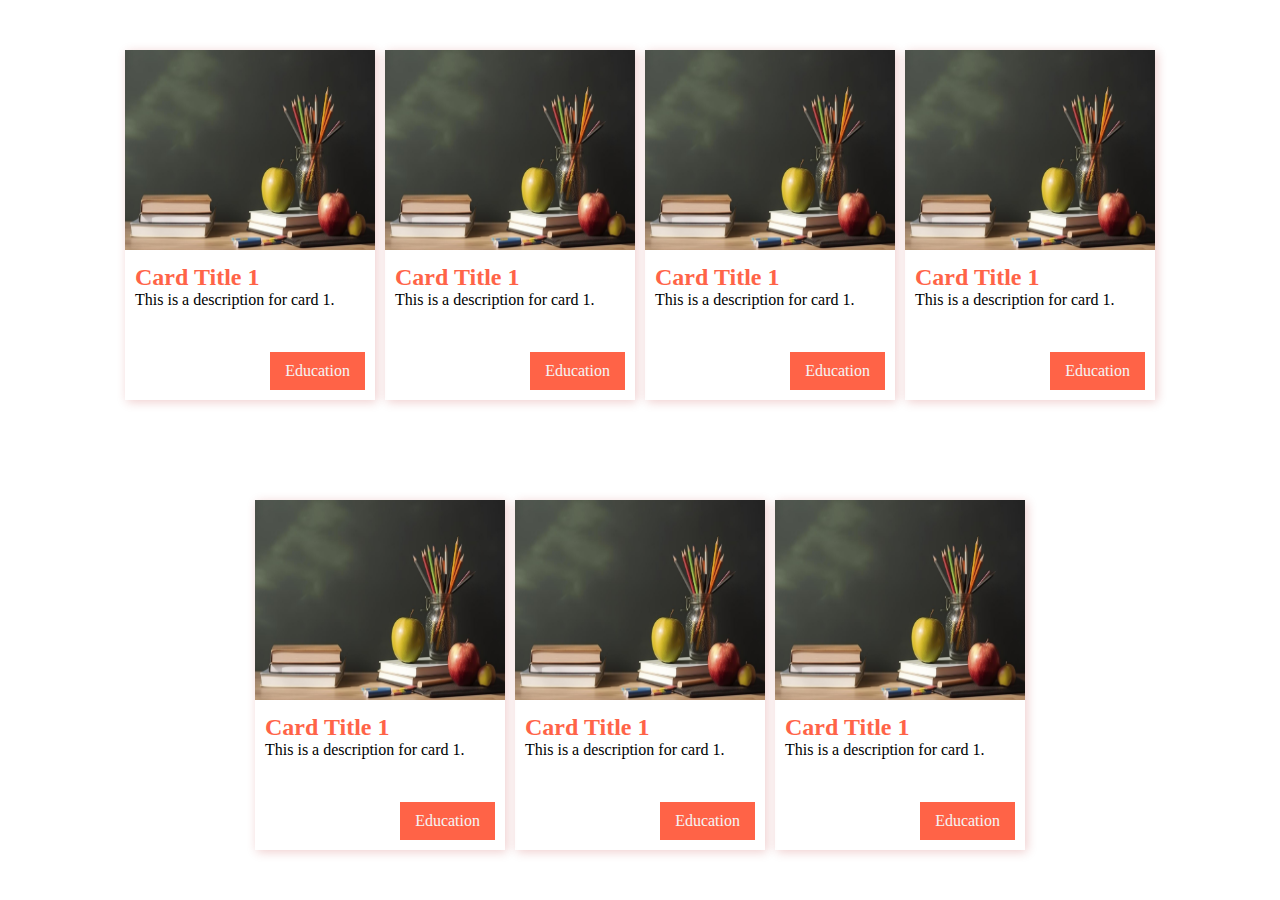
<file: index.html>
<!DOCTYPE html>
<html lang="en">
<head>
    <meta charset="UTF-8">
    <meta name="viewport" content="width=device-width, initial-scale=1.0">
    <title>Document</title>
    <link rel="stylesheet" href="assets/style.css">
</head>
<body>
    <div class="card-1">
        <img src="images/1.jpg" alt="Image 1" >
        <div class="card-content">
            <h2>Card Title 1</h2>
            <p>This is a description for card 1.</p>
        </div>
        <a href="pages/education.html" class="btn">Education</a>
    </div>
    <div class="card-1">
        <img src="images/1.jpg" alt="Image 1" >
        <div class="card-content">
            <h2>Card Title 1</h2>
            <p>This is a description for card 1.</p>
        </div>
        <a href="pages/education.html" class="btn">Education</a>
    </div>
    <div class="card-1">
        <img src="images/1.jpg" alt="Image 1" >
        <div class="card-content">
            <h2>Card Title 1</h2>
            <p>This is a description for card 1.</p>
        </div>
        <a href="pages/education.html" class="btn">Education</a>
    </div>
    <div class="card-1">
        <img src="images/1.jpg" alt="Image 1" >
        <div class="card-content">
            <h2>Card Title 1</h2>
            <p>This is a description for card 1.</p>
        </div>
        <a href="pages/education.html" class="btn">Education</a>
    </div>
    <div class="card-1">
        <img src="images/1.jpg" alt="Image 1" >
        <div class="card-content">
            <h2>Card Title 1</h2>
            <p>This is a description for card 1.</p>
        </div>
        <a href="pages/education.html" class="btn">Education</a>
    </div>
    <div class="card-1">
        <img src="images/1.jpg" alt="Image 1" >
        <div class="card-content">
            <h2>Card Title 1</h2>
            <p>This is a description for card 1.</p>
        </div>
        <a href="pages/education.html" class="btn">Education</a>
    </div>
    <div class="card-1">
        <img src="images/1.jpg" alt="Image 1" >
        <div class="card-content">
            <h2>Card Title 1</h2>
            <p>This is a description for card 1.</p>
        </div>
        <a href="pages/education.html" class="btn">Education</a>
    </div>
</body>
</html>
</file>
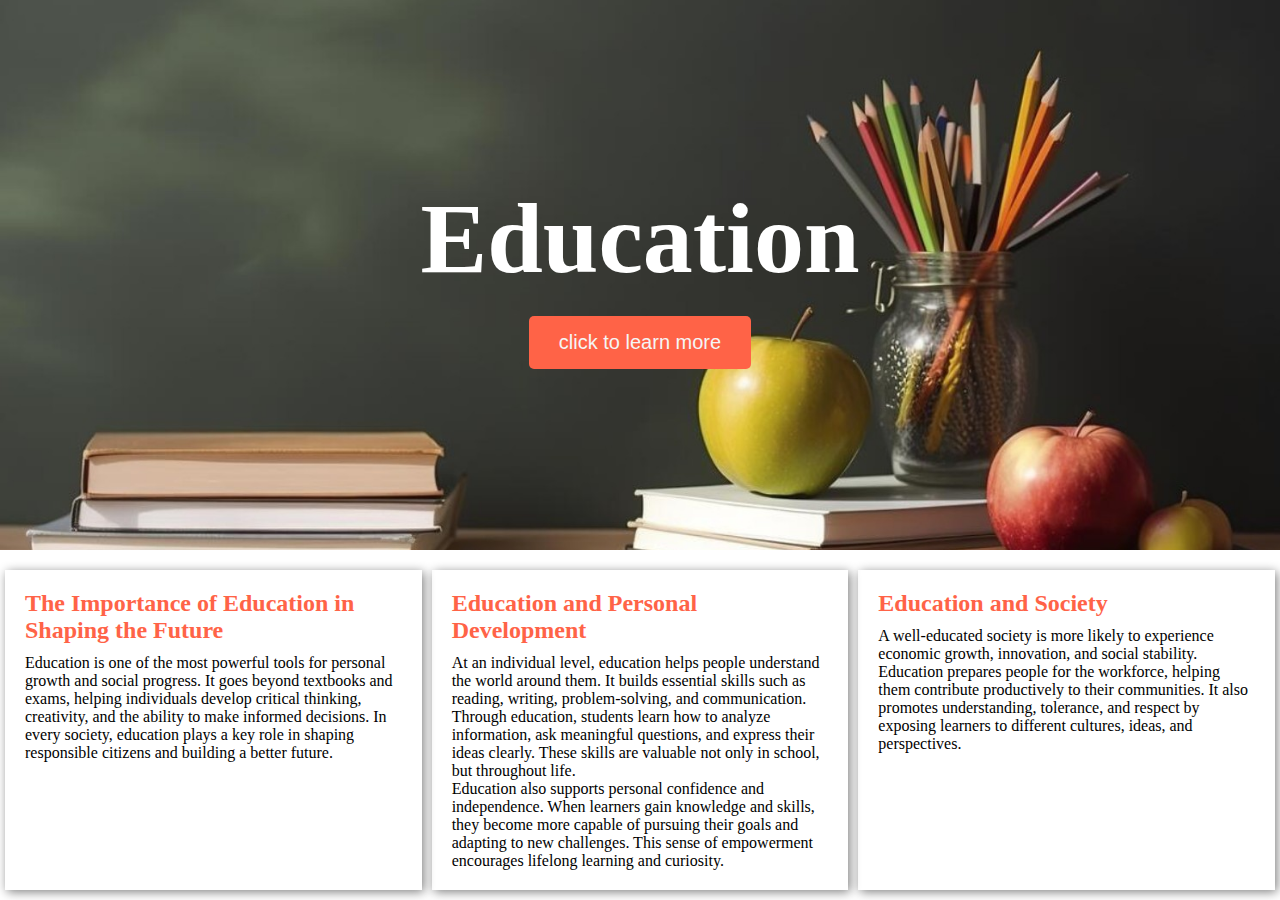
<file: pages/education.html>
<!DOCTYPE html>
<html lang="en">
<head>
    <meta charset="UTF-8">
    <meta name="viewport" content="width=device-width, initial-scale=1.0">
    <title>Education</title>
    <link rel="stylesheet" href="/assets/education.css">
</head>
<body>
    <div class="front-education-page">
        <h1>Education</h1>
        <button class="front-btn">click to learn more</button>
    </div>
    <div class="container">
        <div class="education-content">
    <h2>The Importance of Education in Shaping the Future</h2>
    <p>Education is one of the most powerful tools for personal growth and social progress. It goes beyond textbooks and exams, helping individuals develop critical thinking, creativity, and the ability to make informed decisions. In every society, education plays a key role in shaping responsible citizens and building a better future.</p>
    </div>
    <div class="education-content">
    <h2>Education and Personal Development</h2>
    <p>At an individual level, education helps people understand the world around them. It builds essential skills such as reading, writing, problem-solving, and communication. Through education, students learn how to analyze information, ask meaningful questions, and express their ideas clearly. These skills are valuable not only in school, but throughout life.</p>
    <p>
        Education also supports personal confidence and independence. When learners gain knowledge and skills, they become more capable of pursuing their goals and adapting to new challenges. This sense of empowerment encourages lifelong learning and curiosity.
    </p>
    </div>
    <div class="education-content">
        <h2>Education and Society</h2>
        <p>A well-educated society is more likely to experience economic growth, innovation, and social stability. Education prepares people for the workforce, helping them contribute productively to their communities. It also promotes understanding, tolerance, and respect by exposing learners to different cultures, ideas, and perspectives.</p>
    </div>
    </div>
   
</body>
</html>
</file>
<file: assets/style.css>
*{
    padding: 0;
    margin: 0;
    box-sizing: border-box;
}
body{
    width: 100%;
    height: 100vh;
    display: flex;
    justify-content: center;
    align-items: center;
    flex-wrap: wrap;
}
.card-1{
    width: 250px;
    height: 350px;
    box-shadow: 2px 2px 10px rgba(176, 0, 0, 0.2);
    position: relative;
    margin: 5px;
}
.card-1:hover{
    box-shadow: 2px 2px 15px rgba(176, 0, 0, 0.4);
    transition: 0.3s;
}
.card-content{
    padding: 10px;
}
h2{
    color: tomato;
}
img{
    width: 100%;
    height: 200px;
}
.btn{
    padding: 10px 15px;
    background-color: tomato;
    color: whitesmoke;
    border: none;
    margin: 10px;
    position: absolute;
    bottom: 0;
    right: 0;
    cursor: pointer;
    text-decoration: none;
}
.btn:hover{
    background-color: white;
    color: tomato;
    transition: 0.3s;
    border: .5px solid tomato;
}
</file>
<file: assets/education.css>
*{
    padding: 0;
    margin: 0;
    box-sizing: border-box;
}
body{
    width: 100%;
    min-height: 100vh;
    
}
.front-education-page{
    background-image: url('../images/1.jpg');
    background-size: cover;
    background-position: center;
    width: 100%;
    height: 550px;
    display: flex;
    justify-content: center;
    align-items: center;
    flex-direction: column;
}
.front-education-page h1{
    color: white;
    font-size: 100px;
    font-weight: bold;
}
.front-btn{
    padding: 15px 30px;
    background-color: tomato;
    color: whitesmoke;
    text-decoration: none;
    font-size: 20px;
    border: none;
    border-radius: 5px;
    margin-top: 20px;
    
}
.container{
    display: flex;
    flex-direction: row;
    position: relative;
    margin-top:15px ;
}
.education-content{
    margin: 5px;
    width: 600px;
    box-shadow: 2px 2px 10px gray;
    padding: 20px;
}
h2{
    color: tomato;
    margin-bottom: 10px;
}
</file>
